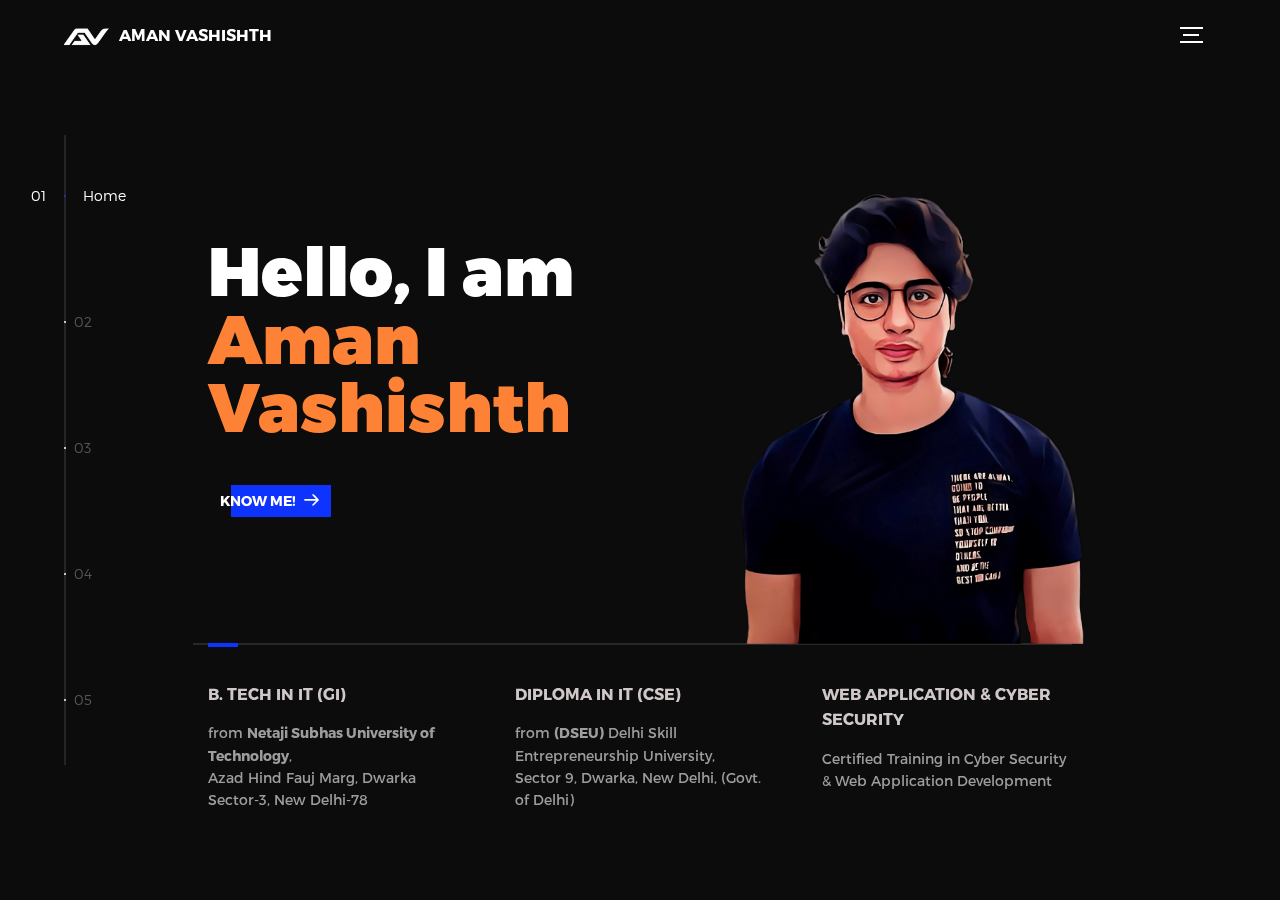
<file: index.html>
<!DOCTYPE html>
<html lang="en">
<head>
  <title>Aman</title>
  <meta charset="utf-8">
  <meta name="viewport" content="width=device-width, initial-scale=1">
  <meta http-equiv="X-UA-Compatible" content="IE=edge">
  <link rel="icon" type="image/x-icon" href="assets/img/logo.png">

  <meta name="description" content="HTML5 website template">
  <meta name="keywords" content="global, template, html, sass, jquery">
  <meta name="author" content="Bucky Maler">
  <link rel="stylesheet" href="assets/css/main.css">
</head>
<body>

<!-- notification for small viewports and landscape oriented smartphones -->
<div class="device-notification">
  <a class="device-notification--logo" href="#0">
    <img src="assets/img/logo.png" height="42" >
    <p>Aman Vashishth</p>
  </a>
  <p class="device-notification--message">Hello, This is Aman I request you orient your device to portrait or find a larger screen. </p>
</div>

<div class="perspective effect-rotate-left">
  <div class="container"><div class="outer-nav--return"></div>
    <div id="viewport" class="l-viewport">
      <div class="l-wrapper">
        <header class="header">
          <a class="header--logo" href="#0">
            <img src="assets/img/logo.png" height="45" >
            <p>Aman Vashishth</p>
          </a>
          <a href="https://www.linkedin.com/in/amanvas/"><button class="header--cta cta">Connect!</button></a>
          <div class="header--nav-toggle">
            <span></span>
          </div>
        </header>
        <nav class="l-side-nav">
          <ul class="side-nav">
            <li class="is-active"><span>Home</span></li>
            <li><span>Projects</span></li>
            <li><span>About</span></li>
            <li><span>Contact</span></li>
            <li><span>Know me!</span></li>
          </ul>
        </nav>
        <ul class="l-main-content main-content">
          <li class="l-section section section--is-active">
            <div class="intro">
              <div class="intro--banner">
                <h1>Hello, I am<br><span>Aman<br>Vashishth</span></h1>
                <a href="https://docs.google.com/document/d/1v3O69H1weNZujF8ObSb7UHBkFF1HPHoD/edit?usp=sharing&ouid=115145051957664523985&rtpof=true&sd=true"></a><button class="cta">Know me!
                  <svg version="1.1" id="Layer_1" xmlns="http://www.w3.org/2000/svg" xmlns:xlink="http://www.w3.org/1999/xlink" x="0px" y="0px" viewBox="0 0 150 118" style="enable-background:new 0 0 150 118;" xml:space="preserve">
                  <g transform="translate(0.000000,118.000000) scale(0.100000,-0.100000)">
                    <path d="M870,1167c-34-17-55-57-46-90c3-15,81-100,194-211l187-185l-565-1c-431,0-571-3-590-13c-55-28-64-94-18-137c21-20,33-20,597-20h575l-192-193C800,103,794,94,849,39c20-20,39-29,61-29c28,0,63,30,298,262c147,144,272,271,279,282c30,51,23,60-219,304C947,1180,926,1196,870,1167z"/>
                  </g>
                  </svg>
                  <span class="btn-background"></span>
                </button></a>
                <img src="assets/img/introduction-visual.png" height="450">
              </div>
              <div class="intro--options">
                <a href="#0">
                  <h3>B. Tech in IT (GI)</h3>
                  <!--- <p>in <b>Geo-Informatics (IT)</b><br> -->   
                  from <b>Netaji Subhas University of Technology</b>,<br>Azad Hind Fauj Marg, Dwarka Sector-3, New Delhi-78</p>
                </a>
                <a href="#0">
                  <h3>Diploma in <b>IT (CSE)</b> </h3>
                  <p>from <b>(DSEU)</b> Delhi Skill Entrepreneurship University,<br> Sector 9, Dwarka, New Delhi, (Govt. of Delhi)</p>
                </a>
                <a id="webd" href="#0">
                  <h3>Web Application & Cyber Security</h3>
                  <p>Certified Training in Cyber Security & Web Application Development</p>
                </a>
              </div>
            </div>
          </li>
          <li class="l-section section">
            <div class="work">
              <h2>My Projects</h2><center><sub>Click on Projects to explore!</sub></center>
              <div class="work--lockup">
                <ul class="slider">
                  <li class="slider--item slider--item-left">
                    <a href="https://avstex.netlify.app/">
                      <div class="slider--item-image">
                        <img src="assets/img/work-victory.jpg" >
                      </div>
                      <p class="slider--item-title">Text-Handwriting</p>
                      <p class="slider--item-description">converts digital text to a realistic handwritten format using OCR, adaptable to different handwriting styles.</p>
                    </a>
                  </li>
                  <li class="slider--item slider--item-center">
                    <a href="http://jobdoor.ct.ws">
                      <div class="slider--item-image">
                        <img src="assets/img/work-metiew-smith.jpg" >
                      </div>
                      <p class="slider--item-title">Job Door</p>
                      <p class="slider--item-description">Developed a database-focused job portal, connects candidates with job opportunities based on their qualifications.</p>
                    </a>
                  </li>
                  <li class="slider--item slider--item-right">
                    <a href="https://nfldrone.netlify.app/">
                      <div class="slider--item-image">
                        <img src="assets/img/nfl.png">
                      </div>
                      <p class="slider--item-title">Drone-Assisted App</p>
                      <p class="slider--item-description">For Namo-Drone-Didi (Govt. Scheme), Built a web app using JavaScript, PHP, GIS, GMapsAPI and Tableau for drone-assisted fertilization and data insights, empowering rural farmers, especially women.</p>
                    </a>
                  </li>
                  <li class="slider--item slider--item-gright">
                    <a href="https://avs.000.pe/focus.html">
                      <div class="slider--item-image">
                        <img src="assets/img/work-alex-nowak.jpg">
                      </div>
                      <p class="slider--item-title">Focus</p>
                      <p class="slider--item-description">a time management web app that involves Pomodoro Technique app, with task tracking, calendar, scheduling, and AI-powered task prioritization.</p>
                    </a>
                  </li>
                  <li class="slider--item slider--item-fright">
                    <a href="/ka.html">
                      <div class="slider--item-image">
                        <img src="assets/img/kat.jpg">
                      </div>
                      <p class="slider--item-title">Ka-8</p>
                      <p class="slider--item-description">Built Cyber Security Webapp contain all necessary tool for learning & practice.</p>
                    </a>
                  </li>
                </ul>
                <div class="slider--prev">
                  <svg version="1.1" id="Layer_1" xmlns="http://www.w3.org/2000/svg" xmlns:xlink="http://www.w3.org/1999/xlink" x="0px" y="0px"
                  viewBox="0 0 150 118" style="enable-background:new 0 0 150 118;" xml:space="preserve">
                  <g transform="translate(0.000000,118.000000) scale(0.100000,-0.100000)">
                    <path d="M561,1169C525,1155,10,640,3,612c-3-13,1-36,8-52c8-15,134-145,281-289C527,41,562,10,590,10c22,0,41,9,61,29
                    c55,55,49,64-163,278L296,510h575c564,0,576,0,597,20c46,43,37,109-18,137c-19,10-159,13-590,13l-565,1l182,180
                    c101,99,187,188,193,199c16,30,12,57-12,84C631,1174,595,1183,561,1169z"/>
                  </g>
                  </svg>
                </div>
                <div class="slider--next">
                  <svg version="1.1" id="Layer_1" xmlns="http://www.w3.org/2000/svg" xmlns:xlink="http://www.w3.org/1999/xlink" x="0px" y="0px" viewBox="0 0 150 118" style="enable-background:new 0 0 150 118;" xml:space="preserve">
                  <g transform="translate(0.000000,118.000000) scale(0.100000,-0.100000)">
                    <path d="M870,1167c-34-17-55-57-46-90c3-15,81-100,194-211l187-185l-565-1c-431,0-571-3-590-13c-55-28-64-94-18-137c21-20,33-20,597-20h575l-192-193C800,103,794,94,849,39c20-20,39-29,61-29c28,0,63,30,298,262c147,144,272,271,279,282c30,51,23,60-219,304C947,1180,926,1196,870,1167z"/>
                  </g>
                  </svg>
                </div>
              </div>
            </div>
          </li>
          <li class="l-section section">
            <div class="about">
              <div class="about--banner">
                <h2>Have<br> look<br>at my<br>Resume</h2>
                <a target="_blank" href="https://docs.google.com/document/d/1v3O69H1weNZujF8ObSb7UHBkFF1HPHoD/edit?usp=sharing&ouid=115145051957664523985&rtpof=true&sd=true">My Resume
                  <span>
                    <svg xmlns="http://www.w3.org/2000/svg" viewBox="0 0 512 512">

                      <path d="M320 0c-17.7 0-32 14.3-32 32s14.3 32 32 32l82.7 0L201.4 265.4c-12.5 12.5-12.5 32.8 0 45.3s32.8 12.5 45.3 0L448 109.3l0 82.7c0 17.7 14.3 32 32 32s32-14.3 32-32l0-160c0-17.7-14.3-32-32-32L320 0zM80 32C35.8 32 0 67.8 0 112L0 432c0 44.2 35.8 80 80 80l320 0c44.2 0 80-35.8 80-80l0-112c0-17.7-14.3-32-32-32s-32 14.3-32 32l0 112c0 8.8-7.2 16-16 16L80 448c-8.8 0-16-7.2-16-16l0-320c0-8.8 7.2-16 16-16l112 0c17.7 0 32-14.3 32-32s-14.3-32-32-32L80 32z"/></svg>
                  </span>
                  
                </a>
                <img src="assets/img/about-visual.png" height="580" >
              </div>
              <div class="about--options">
                <a href="https://www.linkedin.com/in/amanvas/">
                  <h3>ACHIEVEMENTS</h3>
                </a>
                <a href="https://www.linkedin.com/in/amanvas/">
                  <h3>SKILLS</h3>
                </a>
                <a href="https://www.linkedin.com/in/amanvas/">
                  <h3>WORK EXPERIENCE</h3>
                </a>
              </div>
            </div>
          </li>
          <li class="l-section section">
            <div class="contact">
              <div class="contact--lockup">
                <div class="modal">
                  <div class="modal--information"><p>Aman Vashishth</p>
                    <p>South West Delhi, New Delhi</p>
                    <a href="mailto:avs.vash@gmail.com">avs.vash@gmail.com</a>
                    <a href="mailto:aman.vashishth.ug24@nsut.ac.in">aman.vashishth.ug24@nsut.ac.in</a>

                    
                    <a href="tel:+919990220332">+91 9990220332</a>
                  </div>
                  <ul class="modal--options">
                    <li><a href="https://www.linkedin.com/in/amanvas/">Linkedin</a></li>
                    <li><a href="http://nsut.ac.in/en/home">NSUT</a></li>
                    <li><a href="mailto:avs.vash@gmail.com">Connect Here</a></li>
                  </ul>
                </div>
              </div>
            </div>
          </li>
          <li class="l-section section">
            <div class="hire">
              <h2>Skills I have worked on</h2>
              <form class="work-request">
                <div class="work-request--options">
                  <span class="options-a">
                    <input id="opt-1" type="checkbox" value="app design">
                    <label for="opt-1">
                     
                      App Development
                    </label>
                    <input id="opt-2" type="checkbox" value="graphic design">
                    <label for="opt-2">
                    
                      JavaScript
                    </label>
                    <input id="opt-3" type="checkbox" value="motion design">
                    <label for="opt-3">
                     
                      Web App 
                    </label>
                  </span>
                  <span class="options-b">
                    <input id="opt-4" type="checkbox" value="ux design">
                    <label for="opt-4">
                     
                      Cyber Security
                    </label>
                    <input id="opt-5" type="checkbox" value="webdesign">
                    <label for="opt-5">
                      
                      Python
                    </label>
                    <input id="opt-6" type="checkbox" value="marketing">
                    <label for="opt-6">
                      
                      GIS
                    </label>
                  </span>
                </div>
                <p>Connect Here!</p>
                <div class="work-request--information">
                  
                  <div class="information-name">
                    <input id="name" type="text" spellcheck="false">
                    <label for="name">Name</label>
                  </div>
                  <div class="information-email">
                    <input id="email" type="email" spellcheck="false">
                    <label for="email">Email</label>
                  </div>
                </div>
                <input type="submit" value="Send Message">
              </form>
            </div>
          </li>
        </ul>
      </div>
    </div>
  </div>
  <ul class="outer-nav">
    <li class="is-active">Home</li>
    <li>Projects</li>
    <li>About</li>
    <li>Contact</li>
    <li>Know me</li>
  </ul>
</div>

<script src="https://ajax.googleapis.com/ajax/libs/jquery/2.2.4/jquery.min.js"></script>
<script>window.jQuery || document.write('<script src="assets/js/vendor/jquery-2.2.4.min.js"><\/script>')</script>
<script src="assets/js/functions-min.js"></script>
</body>
</html>
</file>
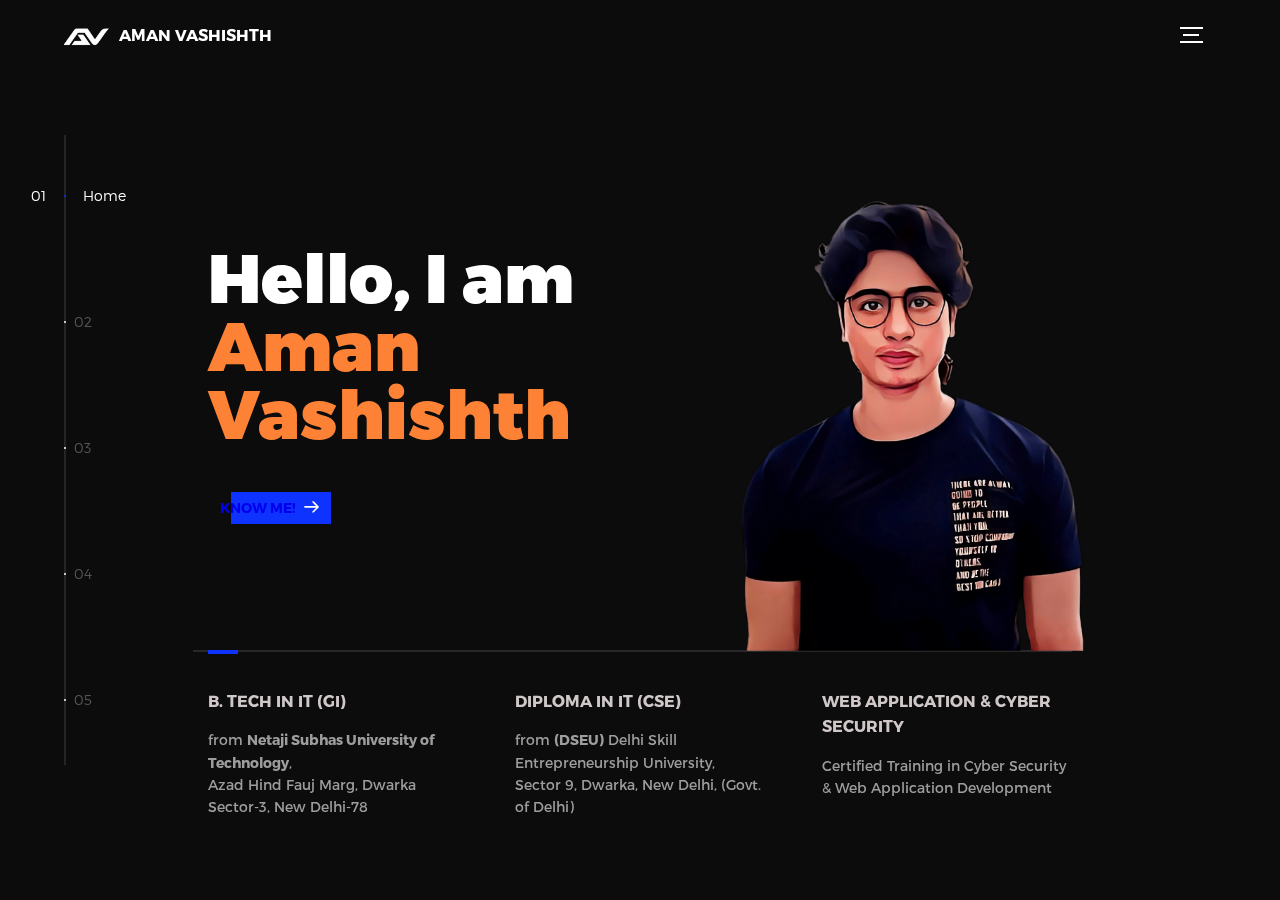
<file: ind.html>
<!DOCTYPE html>
<html lang="en">
<head>
  <meta charset="utf-8">
  <meta name="viewport" content="width=device-width, initial-scale=1">
  <meta http-equiv="X-UA-Compatible" content="IE=edge">
  
  <title>Aman Vashishth - Portfolio | Full Stack Developer</title>
  <meta name="description" content="Portfolio of Aman Vashishth - Full Stack Developer and IT professional from NSUT Delhi, showcasing web development projects and technical expertise.">
  <meta name="keywords" content="Aman Vashishth, Full Stack Developer, Portfolio, Web Developer, NSUT, Delhi, JavaScript, Python">
  <meta name="author" content="Aman Vashishth">
  <meta name="robots" content="index, follow">
  
  <!-- Canonical URL -->
  <link rel="canonical" href="https://amanv.me/ind.html">
  
  <!-- Favicon -->
  <link rel="icon" type="image/png" sizes="32x32" href="assets/img/logo.png">
  <link rel="icon" type="image/png" sizes="16x16" href="assets/img/logo.png">
  
  <link rel="stylesheet" href="assets/css/main.css">
</head>
<body>
<!-- notification for small viewports and landscape oriented smartphones -->
<div class="device-notification">
  <a class="device-notification--logo" href="#0">
    <img src="assets/img/logo.png" height="42" >
    <p>Aman Vashishth</p>
  </a>
  <p class="device-notification--message">Hello, This is Aman I request you orient your device to portrait or find a larger screen. </p>
</div>

<div class="perspective effect-rotate-left">
  <div class="container"><div class="outer-nav--return"></div>
    <div id="viewport" class="l-viewport">
      <div class="l-wrapper">
        <header class="header">
          <a class="header--logo" href="#0">
            <img src="assets/img/logo.png" height="45" >
            <p>Aman Vashishth</p>
          </a>
          <a href="https://www.linkedin.com/in/amanvas/"><button class="header--cta cta">Connect!</button></a>
          <div class="header--nav-toggle">
            <span></span>
          </div>
        </header>
        <nav class="l-side-nav">
          <ul class="side-nav">
            <li class="is-active"><span>Home</span></li>
            <li><span>Projects</span></li>
            <li><span>About</span></li>
            <li><span>Contact</span></li>
            <li><span>Know me!</span></li>
          </ul>
        </nav>
        <ul class="l-main-content main-content">
          <li class="l-section section section--is-active">
            <div class="intro">
              <div class="intro--banner">
                <h1>Hello, I am<br><span>Aman<br>Vashishth</span></h1>
                <a href="https://docs.google.com/document/d/1v3O69H1weNZujF8ObSb7UHBkFF1HPHoD/edit?usp=sharing&ouid=115145051957664523985&rtpof=true&sd=true">
                  <button class="cta">Know me!
                    <svg version="1.1" id="Layer_1" xmlns="http://www.w3.org/2000/svg" xmlns:xlink="http://www.w3.org/1999/xlink" x="0px" y="0px" viewBox="0 0 150 118" style="enable-background:new 0 0 150 118;" xml:space="preserve">
                      <g transform="translate(0.000000,118.000000) scale(0.100000,-0.100000)">
                        <path d="M870,1167c-34-17-55-57-46-90c3-15,81-100,194-211l187-185l-565-1c-431,0-571-3-590-13c-55-28-64-94-18-137c21-20,33-20,597-20h575l-192-193C800,103,794,94,849,39c20-20,39-29,61-29c28,0,63,30,298,262c147,144,272,271,279,282c30,51,23,60-219,304C947,1180,926,1196,870,1167z"/>
                      </g>
                    </svg>
                    <span class="btn-background"></span>
                  </button>
                </a>
                <img src="assets/img/introduction-visual.png" height="450">
              </div>
              <div class="intro--options">
                <a href="#0">
                  <h3>B. Tech in IT (GI)</h3>
                  <p>from <b>Netaji Subhas University of Technology</b>,<br>Azad Hind Fauj Marg, Dwarka Sector-3, New Delhi-78</p>
                </a>
                <a href="#0">
                  <h3>Diploma in <b>IT (CSE)</b> </h3>
                  <p>from <b>(DSEU)</b> Delhi Skill Entrepreneurship University,<br> Sector 9, Dwarka, New Delhi, (Govt. of Delhi)</p>
                </a>
                <a id="webd" href="#0">
                  <h3>Web Application & Cyber Security</h3>
                  <p>Certified Training in Cyber Security & Web Application Development</p>
                </a>
              </div>
            </div>
          </li>
          <li class="l-section section">
            <div class="work">
              <h2>My Projects</h2><center><sub>Click on Projects to explore!</sub></center>
              <div class="work--lockup">
                <ul class="slider">
                  <li class="slider--item">
                    <a href="https://avstex.netlify.app/">
                      <div class="slider--item-image">
                        <img src="assets/img/work-victory.jpg" >
                      </div>
                      <p class="slider--item-title">Text-Handwriting</p>
                      <p class="slider--item-description">converts digital text to a realistic handwritten format using OCR, adaptable to different handwriting styles.</p>
                    </a>
                  </li>
                  <li class="slider--item">
                    <a href="http://jobdoor.ct.ws">
                      <div class="slider--item-image">
                        <img src="assets/img/work-metiew-smith.jpg" >
                      </div>
                      <p class="slider--item-title">Job Door</p>
                      <p class="slider--item-description">Developed a database-focused job portal, connects candidates with job opportunities based on their qualifications.</p>
                    </a>
                  </li>
                  <li class="slider--item">
                    <a href="https://nfldrone.netlify.app/">
                      <div class="slider--item-image">
                        <img src="assets/img/nfl.png">
                      </div>
                      <p class="slider--item-title">Drone-Assisted App</p>
                      <p class="slider--item-description">For Namo-Drone-Didi (Govt. Scheme), Built a web app using JavaScript, PHP, GIS, GMapsAPI and Tableau for drone-assisted fertilization and data insights, empowering rural farmers, especially women.</p>
                    </a>
                  </li>
                  <li class="slider--item">
                    <a href="https://avs.000.pe/focus.html">
                      <div class="slider--item-image">
                        <img src="assets/img/work-alex-nowak.jpg">
                      </div>
                      <p class="slider--item-title">Focus</p>
                      <p class="slider--item-description">a time management web app that involves Pomodoro Technique app, with task tracking, calendar, scheduling, and AI-powered task prioritization.</p>
                    </a>
                  </li>
                  <li class="slider--item">
                    <a href="/ka.html">
                      <div class="slider--item-image">
                        <img src="assets/img/kat.jpg">
                      </div>
                      <p class="slider--item-title">Ka-8</p>
                      <p class="slider--item-description">Built Cyber Security Webapp contain all necessary tool for learning & practice.</p>
                    </a>
                  </li>
                </ul>
                <div class="slider--prev">
                  <svg version="1.1" id="Layer_1" xmlns="http://www.w3.org/2000/svg" xmlns:xlink="http://www.w3.org/1999/xlink" x="0px" y="0px"
                  viewBox="0 0 150 118" style="enable-background:new 0 0 150 118;" xml:space="preserve">
                    <g transform="translate(0.000000,118.000000) scale(0.100000,-0.100000)">
                      <path d="M561,1169C525,1155,10,640,3,612c-3-13,1-36,8-52c8-15,134-145,281-289C527,41,562,10,590,10c22,0,41,9,61,29
                      c55,55,49,64-163,278L296,510h575c564,0,576,0,597,20c46,43,37,109-18,137c-19,10-159,13-590,13l-565,1l182,180
                      c101,99,187,188,193,199c16,30,12,57-12,84C631,1174,595,1183,561,1169z"/>
                    </g>
                  </svg>
                </div>
                <div class="slider--next">
                  <svg version="1.1" id="Layer_1" xmlns="http://www.w3.org/2000/svg" xmlns:xlink="http://www.w3.org/1999/xlink" x="0px" y="0px" viewBox="0 0 150 118" style="enable-background:new 0 0 150 118;" xml:space="preserve">
                    <g transform="translate(0.000000,118.000000) scale(0.100000,-0.100000)">
                      <path d="M870,1167c-34-17-55-57-46-90c3-15,81-100,194-211l187-185l-565-1c-431,0-571-3-590-13c-55-28-64-94-18-137c21-20,33-20,597-20h575l-192-193C800,103,794,94,849,39c20-20,39-29,61-29c28,0,63,30,298,262c147,144,272,271,279,282c30,51,23,60-219,304C947,1180,926,1196,870,1167z"/>
                    </g>
                  </svg>
                </div>
              </div>
            </div>
          </li>
          <li class="l-section section">
            <div class="about">
              <div class="about--banner">
                <h2>Have<br> look<br>at my<br>Resume</h2>
                <a target="_blank" href="https://docs.google.com/document/d/1v3O69H1weNZujF8ObSb7UHBkFF1HPHoD/edit?usp=sharing&ouid=115145051957664523985&rtpof=true&sd=true">My Resume
                  <span>
                    <svg xmlns="http://www.w3.org/2000/svg" viewBox="0 0 512 512">
                      <path d="M320 0c-17.7 0-32 14.3-32 32s14.3 32 32 32l82.7 0L201.4 265.4c-12.5 12.5-12.5 32.8 0 45.3s32.8 12.5 45.3 0L448 109.3l0 82.7c0 17.7 14.3 32 32 32s32-14.3 32-32l0-160c0-17.7-14.3-32-32-32L320 0zM80 32C35.8 32 0 67.8 0 112L0 432c0 44.2 35.8 80 80 80l320 0c44.2 0 80-35.8 80-80l0-112c0-17.7-14.3-32-32-32s-32 14.3-32 32l0 112c0 8.8-7.2 16-16 16L80 448c-8.8 0-16-7.2-16-16l0-320c0-8.8 7.2-16 16-16l112 0c17.7 0 32-14.3 32-32s-14.3-32-32-32L80 32z"/>
                    </svg>
                  </span>
                </a>
                <img src="assets/img/about-visual.png" height="580" >
              </div>
              <div class="about--options">
                <a href="https://www.linkedin.com/in/amanvas/">
                  <h3>ACHIEVEMENTS</h3>
                </a>
                <a href="https://www.linkedin.com/in/amanvas/">
                  <h3>SKILLS</h3>
                </a>
                <a href="https://www.linkedin.com/in/amanvas/">
                  <h3>WORK EXPERIENCE</h3>
                </a>
              </div>
            </div>
          </li>
          <li class="l-section section">
            <div class="contact">
              <div class="contact--lockup">
                <div class="modal">
                  <div class="modal--information"><p>Aman Vashishth</p>
                    <p>South West Delhi, New Delhi</p>
                    <a href="mailto:avs.vash@gmail.com">avs.vash@gmail.com</a>
                    <a href="mailto:aman.vashishth.ug24@nsut.ac.in">aman.vashishth.ug24@nsut.ac.in</a>
                    <a href="tel:+919990220332">+91 9990220332</a>
                  </div>
                  <ul class="modal--options">
                    <li><a href="https://www.linkedin.com/in/amanvas/">Linkedin</a></li>
                    <li><a href="http://nsut.ac.in/en/home">NSUT</a></li>
                    <li><a href="mailto:avs.vash@gmail.com">Connect Here</a></li>
                  </ul>
                </div>
              </div>
            </div>
          </li>
          <li class="l-section section">
            <div class="hire">
              <h2>Skills I have worked on</h2>
              <form class="work-request">
                <div class="work-request--options">
                  <span class="options-a">
                    <input id="opt-1" type="checkbox" value="app design">
                    <label for="opt-1">App Development</label>
                    <input id="opt-2" type="checkbox" value="graphic design">
                    <label for="opt-2">JavaScript</label>
                    <input id="opt-3" type="checkbox" value="motion design">
                    <label for="opt-3">Web App</label>
                  </span>
                  <span class="options-b">
                    <input id="opt-4" type="checkbox" value="ux design">
                    <label for="opt-4">Cyber Security</label>
                    <input id="opt-5" type="checkbox" value="webdesign">
                    <label for="opt-5">Python</label>
                    <input id="opt-6" type="checkbox" value="marketing">
                    <label for="opt-6">GIS</label>
                  </span>
                </div>
                <p>Connect Here!</p>
                <div class="work-request--information">
                  <div class="information-name">
                    <input id="name" type="text" spellcheck="false">
                    <label for="name">Name</label>
                  </div>
                  <div class="information-email">
                    <input id="email" type="email" spellcheck="false">
                    <label for="email">Email</label>
                  </div>
                </div>
                <input type="submit" value="Send Message">
              </form>
            </div>
          </li>
        </ul>
      </div>
    </div>
  </div>
  <ul class="outer-nav">
    <li class="is-active">Home</li>
    <li>Projects</li>
    <li>About</li>
    <li>Contact</li>
    <li>Know me</li>
  </ul>
</div>

<script src="https://ajax.googleapis.com/ajax/libs/jquery/2.2.4/jquery.min.js"></script>
<script>window.jQuery || document.write('<script src="assets/js/vendor/jquery-2.2.4.min.js"><\/script>')</script>
<script src="assets/js/functions-min.js"></script>
</body>
</html>
</file>
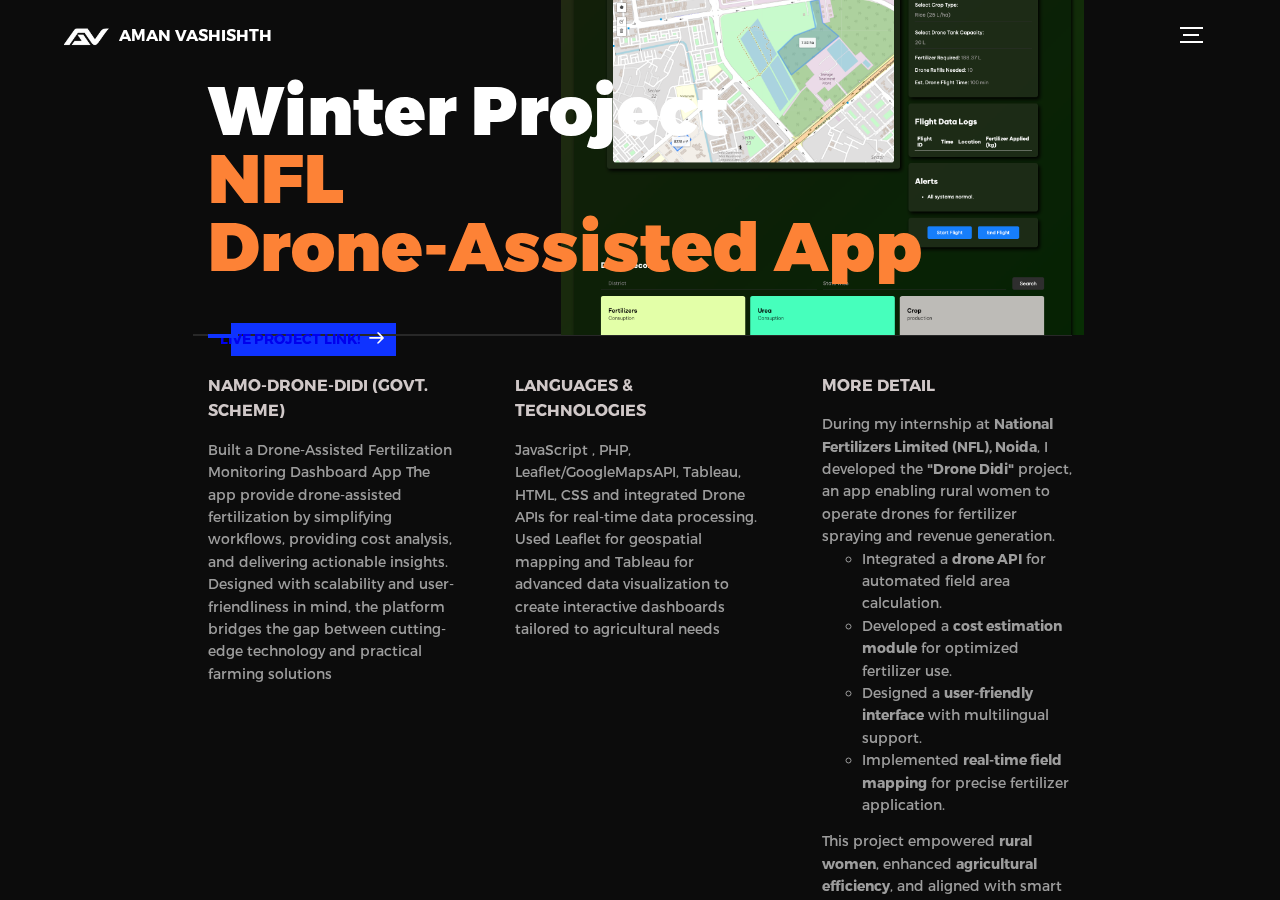
<file: p1nfl.html>
<!DOCTYPE html>
<html lang="en">
<head>
  <title>Aman</title>
  <meta charset="utf-8">
  <meta name="viewport" content="width=device-width, initial-scale=1">
  <meta http-equiv="X-UA-Compatible" content="IE=edge">
  <link rel="icon" type="image/x-icon" href="assets/img/logo.png">

  <meta name="description" content="HTML5 website template">
  <meta name="keywords" content="global, template, html, sass, jquery">
  <meta name="author" content="Bucky Maler">
  <link rel="stylesheet" href="assets/css/main.css">
</head>
<body>

<!-- notification for small viewports and landscape oriented smartphones -->
<div class="device-notification">
  <a class="device-notification--logo" href="#0">
    <img src="assets/img/logo.png" height="42" >
    <p>Aman Vashishth</p>
  </a>
  <p class="device-notification--message">Hello, This is Aman I request you orient your device to portrait or find a larger screen. </p>
</div>

<div class="perspective effect-rotate-left">
  <div class="container"><div class="outer-nav--return"></div>
    <div id="viewport" class="l-viewport">
      <div class="l-wrapper">
        <header class="header">
          <a class="header--logo" href="#0">
            <img src="assets/img/logo.png" height="45" >
            <p>Aman Vashishth</p>
          </a>
          <a href="https://www.linkedin.com/in/amanvas/"><button class="header--cta cta">Connect!</button></a>
          <div class="header--nav-toggle">
            <span></span>
          </div>
        </header>
    
        <ul class="l-main-content main-content">
          <li class="l-section section section--is-active">
            <div class="intro">
              <div class="intro--banner">
                <h1>Winter Project<br><span>NFL<br>Drone-Assisted App</span></h1>
                <a href="https://nfldrone.netlify.app/"><button class="cta">Live Project Link!
                  <svg version="1.1" id="Layer_1" xmlns="http://www.w3.org/2000/svg" xmlns:xlink="http://www.w3.org/1999/xlink" x="0px" y="0px" viewBox="0 0 150 118" style="enable-background:new 0 0 150 118;" xml:space="preserve">
                  <g transform="translate(0.000000,118.000000) scale(0.100000,-0.100000)">
                    <path d="M870,1167c-34-17-55-57-46-90c3-15,81-100,194-211l187-185l-565-1c-431,0-571-3-590-13c-55-28-64-94-18-137c21-20,33-20,597-20h575l-192-193C800,103,794,94,849,39c20-20,39-29,61-29c28,0,63,30,298,262c147,144,272,271,279,282c30,51,23,60-219,304C947,1180,926,1196,870,1167z"/>
                  </g>
                  </svg>
                  <span class="btn-background"></span>
                </button></a>
                <img src="assets/img/nfl.png" height="450">
              </div>
              <div class="intro--options">
                <a href="#0">
                    <h3>Namo-Drone-Didi (Govt. Scheme) </h3>
                  <!--- <p>in <b>Geo-Informatics (IT)</b><br> -->   
                  <p>  Built a Drone-Assisted Fertilization Monitoring Dashboard App The app provide drone-assisted fertilization by simplifying workflows, providing cost analysis, and delivering actionable insights. Designed with scalability and user-friendliness in mind, the platform bridges the gap between cutting-edge technology and practical farming solutions</p>
                </a>
                <a href="#0">
                  <h3>Languages <b>& Technologies</b> </h3>
                  <p>JavaScript , PHP, Leaflet/GoogleMapsAPI, Tableau, HTML, CSS and integrated Drone APIs for real-time data processing. Used Leaflet for geospatial mapping and Tableau for advanced data visualization to create interactive dashboards tailored to agricultural needs</p>
                </a>
                <a id="webd" href="#0">
                  <h3>More Detail</h3>
                  <p>
                    During my internship at <strong>National Fertilizers Limited (NFL), Noida</strong>, I developed the <strong>"Drone Didi"</strong> project, an app enabling rural women to operate drones for fertilizer spraying and revenue generation.
                </p>
                <ul>
                    <li>Integrated a <strong>drone API</strong> for automated field area calculation.</li>
                    <li>Developed a <strong>cost estimation module</strong> for optimized fertilizer use.</li>
                    <li>Designed a <strong>user-friendly interface</strong> with multilingual support.</li>
                    <li>Implemented <strong>real-time field mapping</strong> for precise fertilizer application.</li>
                </ul>
                <p>
                    This project empowered <strong>rural women</strong>, enhanced <strong>agricultural efficiency</strong>, and aligned with smart farming initiatives. It combined my expertise in <strong>Geoinformatics</strong> and <strong>full-stack development</strong> for sustainable solutions.
                </p>
                </a>
              </div> 
            </div>
          </li>
          <li class="l-section section">
           <ul class="outer-nav">
    <li class="is-active">Home</li>
    <li>Projects</li>
    <li>About</li>
    <li>Contact</li>
    <li>Know me</li>
  </ul>
</div>

<script src="https://ajax.googleapis.com/ajax/libs/jquery/2.2.4/jquery.min.js"></script>
<script>window.jQuery || document.write('<script src="assets/js/vendor/jquery-2.2.4.min.js"><\/script>')</script>
<script src="assets/js/functions-min.js"></script>
</body>
</html>
</file>
<file: assets/css/main.css>
@font-face {
    font-family: "Montserrat";
    src: url("fonts/Montserrat-Black.eot");
    src: local("☺"), url("fonts/Montserrat-Black.woff") format("woff"),
      url("fonts/Montserrat-Black.ttf") format("truetype"),
      url("fonts/Montserrat-Black.svg") format("svg");
    font-weight: 900;
    font-style: normal;
  }
  @font-face {
    font-family: "Montserrat";
    src: url("fonts/Montserrat-Bold.eot");
    src: local("☺"), url("fonts/Montserrat-Bold.woff") format("woff"),
      url("fonts/Montserrat-Bold.ttf") format("truetype"),
      url("fonts/Montserrat-Bold.svg") format("svg");
    font-weight: 700;
    font-style: normal;
  }
  @font-face {
    font-family: "Montserrat";
    src: url("fonts/Montserrat-Regular.eot");
    src: local("☺"), url("fonts/Montserrat-Regular.woff") format("woff"),
      url("fonts/Montserrat-Regular.ttf") format("truetype"),
      url("fonts/Montserrat-Regular.svg") format("svg");
    font-weight: 400;
    font-style: normal;
  }
  @font-face {
    font-family: "Montserrat";
    src: url("fonts/Montserrat-Light.eot");
    src: local("☺"), url("fonts/Montserrat-Light.woff") format("woff"),
      url("fonts/Montserrat-Light.ttf") format("truetype"),
      url("fonts/Montserrat-Light.svg") format("svg");
    font-weight: 300;
    font-style: normal;
  } /*! normalize.css v3.0.2 | MIT License | git.io/normalize */
  html {
    font-family: sans-serif;
    -ms-text-size-adjust: 100%;
    -webkit-text-size-adjust: 100%;
  }
  body {
    margin: 0;
  }
  article,
  aside,
  details,
  figcaption,
  figure,
  footer,
  header,
  hgroup,
  main,
  menu,
  nav,
  section,
  summary {
    display: block;
  }
  audio,
  canvas,
  progress,
  video {
    display: inline-block;
    vertical-align: baseline;
  }
  audio:not([controls]) {
    display: none;
    height: 0;
  }
  [hidden],
  template {
    display: none;
  }
  a {
    background-color: transparent;
  }
  a:active,
  a:hover {
    outline: 0;
  }
  abbr[title] {
    border-bottom: 1px dotted;
  }
  b,
  strong {
    font-weight: bold;
  }
  dfn {
    font-style: italic;
  }
  h1 {
    font-size: 2em;
    margin: 0.67em 0;
  }
  mark {
    background: #ff0;
    color: #000;
  }
  small {
    font-size: 80%;
  }
  sub,
  sup {
    font-size: 75%;
    line-height: 0;
    position: relative;
    vertical-align: baseline;
  }
  sup {
    top: -0.5em;
  }
  sub {
    bottom: -0.25em;
  }
  img {
    border: 0;
  }
  svg:not(:root) {
    overflow: hidden;
  }
  figure {
    margin: 1em 40px;
  }
  hr {
    box-sizing: content-box;
    height: 0;
  }
  pre {
    overflow: auto;
  }
  code,
  kbd,
  pre,
  samp {
    font-family: monospace, monospace;
    font-size: 1em;
  }
  button,
  input,
  optgroup,
  select,
  textarea {
    color: inherit;
    font: inherit;
    margin: 0;
  }
  button {
    overflow: visible;
  }
  button,
  select {
    text-transform: none;
  }
  button,
  html input[type="button"],
  input[type="reset"],
  input[type="submit"] {
    -webkit-appearance: button;
    cursor: pointer;
  }
  button[disabled],
  html input[disabled] {
    cursor: default;
  }
  button::-moz-focus-inner,
  input::-moz-focus-inner {
    border: 0;
    padding: 0;
  }
  input {
    line-height: normal;
  }
  input[type="checkbox"],
  input[type="radio"] {
    box-sizing: border-box;
    padding: 0;
  }
  input[type="number"]::-webkit-inner-spin-button,
  input[type="number"]::-webkit-outer-spin-button {
    height: auto;
  }
  input[type="search"] {
    -webkit-appearance: textfield;
    box-sizing: content-box;
  }
  input[type="search"]::-webkit-search-cancel-button,
  input[type="search"]::-webkit-search-decoration {
    -webkit-appearance: none;
  }
  fieldset {
    border: 1px solid #c0c0c0;
    margin: 0 2px;
    padding: 0.35em 0.625em 0.75em;
  }
  legend {
    border: 0;
    padding: 0;
  }
  textarea {
    overflow: auto;
  }
  optgroup {
    font-weight: bold;
  }
  table {
    border-collapse: collapse;
    border-spacing: 0;
  }
  td,
  th {
    padding: 0;
  }
  ::-moz-selection {
    background: #fff498;
  }
  ::selection {
    background: #fff498;
  }
  ::-moz-selection {
    background: #fff498;
  }
  img::-moz-selection {
    background: transparent;
  }
  img::selection {
    background: transparent;
  }
  img::-moz-selection {
    background: transparent;
  }
  body {
    -webkit-tap-highlight-color: #fff498;
  }
  body {
    background-color: #0c0c0c;
    font-size: 14px;
    line-height: 1.6;
    font-family: "Montserrat", sans-serif;
    color: #fff;
    -webkit-font-smoothing: antialiased;
    -webkit-text-size-adjust: 100%;
  }
  .l-viewport {
    position: relative;
    width: 100%;
    height: 100vh;
    box-shadow: 0 0 45px 5px rgba(0, 0, 0, 0.85);
    overflow: hidden;
  }
  .l-wrapper {
    position: relative;
    width: 1440px;
    max-width: 90%;
    height: 100%;
    margin: 0 auto;
  }
  .l-side-nav {
    position: absolute;
    left: 0;
    display: -webkit-box;
    display: -webkit-flex;
    display: -ms-flexbox;
    display: flex;
    height: 100%;
    -webkit-box-align: center;
    -webkit-align-items: center;
    -ms-flex-align: center;
    align-items: center;
  }
  .l-side-nav::before {
    content: "";
    position: absolute;
    top: 50%;
    left: 0;
    -webkit-transform: translateY(-50%);
    transform: translateY(-50%);
    width: 2px;
    height: 70%;
    max-height: 750px;
    background-color: #555;
    opacity: 0.35;
    z-index: 10;
  }
  @media (max-width: 1180px) {
    .l-side-nav {
      display: none;
    }
  }
  .l-main-content {
    position: relative;
    width: 100%;
    height: 100%;
    margin: 0;
    padding: 0;
    list-style: none;
  }
  .l-section {
    position: absolute;
    width: 100%;
    height: 100%;
  }
  .device-notification {
    display: none;
    position: fixed;
    top: 0;
    left: 0;
    width: 100%;
    height: 100%;
    -webkit-box-orient: vertical;
    -webkit-box-direction: normal;
    -webkit-flex-direction: column;
    -ms-flex-direction: column;
    flex-direction: column;
    -webkit-box-align: center;
    -webkit-align-items: center;
    -ms-flex-align: center;
    -ms-grid-row-align: center;
    align-items: center;
    -webkit-box-pack: center;
    -webkit-justify-content: center;
    -ms-flex-pack: center;
    justify-content: center;
    background-color: #0c0c0c;
    z-index: 12;
  }
  .device-notification--logo {
    display: -webkit-box;
    display: -webkit-flex;
    display: -ms-flexbox;
    display: flex;
    -webkit-box-align: center;
    -webkit-align-items: center;
    -ms-flex-align: center;
    align-items: center;
    text-decoration: none;
    color: #fff;
  }
  .device-notification--logo p {
    margin: 0 0 0 10px;
    font-size: 16px;
    font-weight: 700;
    text-transform: uppercase;
  }
  .device-notification--message {
    width: 70%;
    margin: 30px 0 0 0;
    font-weight: 700;
    text-align: center;
  }
  @media (max-width: 767px) and (min-width: 601px) and (max-height: 680px) {
    .device-notification {
      display: -webkit-box;
      display: -webkit-flex;
      display: -ms-flexbox;
      display: flex;
    }
  }
  @media (max-width: 600px) and (min-width: 480px) and (max-height: 580px) {
    .device-notification {
      display: -webkit-box;
      display: -webkit-flex;
      display: -ms-flexbox;
      display: flex;
    }
  }
  @media (max-width: 736px) and (min-width: 360px) and (orientation: landscape) {
    .device-notification {
      display: -webkit-box;
      display: -webkit-flex;
      display: -ms-flexbox;
      display: flex;
    }
  }
  @media (max-width: 359px) {
    .device-notification {
      display: -webkit-box;
      display: -webkit-flex;
      display: -ms-flexbox;
      display: flex;
    }
  }
  .section {
    opacity: 0;
    visibility: hidden;
    -webkit-transition: opacity 0.4s ease-in-out, visibility 0s 0.4s;
    transition: opacity 0.4s ease-in-out, visibility 0s 0.4s;
  }
  .section--is-active {
    opacity: 1;
    visibility: visible;
    z-index: 1;
    -webkit-transition: opacity 0.4s ease-in-out 0.4s;
    transition: opacity 0.4s ease-in-out 0.4s;
  }
  .section--next {
    -webkit-transform: translateY(-45px);
    transform: translateY(-45px);
    -webkit-transition: -webkit-transform 0.4s ease-in-out;
    transition: -webkit-transform 0.4s ease-in-out;
    transition: transform 0.4s ease-in-out;
    transition: transform 0.4s ease-in-out, -webkit-transform 0.4s ease-in-out;
  }
  .section--prev {
    -webkit-transform: translateY(45px);
    transform: translateY(45px);
    -webkit-transition: -webkit-transform 0.4s ease-in-out;
    transition: -webkit-transform 0.4s ease-in-out;
    transition: transform 0.4s ease-in-out;
    transition: transform 0.4s ease-in-out, -webkit-transform 0.4s ease-in-out;
  }
  .header {
    position: absolute;
    top: 0;
    left: 0;
    display: -webkit-box;
    display: -webkit-flex;
    display: -ms-flexbox;
    display: flex;
    width: 100%;
    height: 70px;
    -webkit-box-align: center;
    -webkit-align-items: center;
    -ms-flex-align: center;
    align-items: center;
    -webkit-box-pack: justify;
    -webkit-justify-content: space-between;
    -ms-flex-pack: justify;
    justify-content: space-between;
    z-index: 10;
  }
  .header--logo {
    display: -webkit-box;
    display: -webkit-flex;
    display: -ms-flexbox;
    display: flex;
    -webkit-box-align: center;
    -webkit-align-items: center;
    -ms-flex-align: center;
    align-items: center;
    text-decoration: none;
    color: #fff;
  }
  .header--logo p {
    margin: 0 0 0 10px;
    font-size: 16px;
    font-weight: 700;
    text-transform: uppercase;
  }
  .header--nav-toggle {
    display: -webkit-box;
    display: -webkit-flex;
    display: -ms-flexbox;
    display: flex;
    width: 50px;
    height: 50px;
    -webkit-box-orient: vertical;
    -webkit-box-direction: normal;
    -webkit-flex-direction: column;
    -ms-flex-direction: column;
    flex-direction: column;
    -webkit-box-align: center;
    -webkit-align-items: center;
    -ms-flex-align: center;
    align-items: center;
    -webkit-box-pack: center;
    -webkit-justify-content: center;
    -ms-flex-pack: center;
    justify-content: center;
    cursor: pointer;
  }
  .header--nav-toggle span,
  .header--nav-toggle::before,
  .header--nav-toggle::after {
    content: "";
    position: relative;
    width: 16px;
    height: 2px;
    background-color: #fff;
  }
  .header--nav-toggle::before {
    bottom: 5px;
    width: 23px;
  }
  .header--nav-toggle::after {
    top: 5px;
    width: 23px;
  }
  .header--cta {
    position: absolute;
    top: 50%;
    left: 50%;
    -webkit-transform: translate(-50%, -50%);
    transform: translate(-50%, -50%);
    padding: 0 20px;
    line-height: 30px;
    text-decoration: none;
    color: #fff;
    font-weight: 700;
    text-transform: uppercase;
    background-color: #0f33ff;
    border: none;
    opacity: 0;
    visibility: hidden;
    -webkit-transition: opacity 0.4s ease-in-out, visibility 0s 0.4s;
    transition: opacity 0.4s ease-in-out, visibility 0s 0.4s;
  }
  .header--cta:focus {
    outline: none;
  }
  .header--cta.is-active {
    opacity: 1;
    visibility: visible;
    -webkit-transition: opacity 0.4s ease-in-out 0.4s;
    transition: opacity 0.4s ease-in-out 0.4s;
  }
  @media (max-width: 767px) {
    .header--cta {
      display: none;
    }
  }
  .side-nav {
    position: relative;
    display: -webkit-box;
    display: -webkit-flex;
    display: -ms-flexbox;
    display: flex;
    width: 100px;
    height: 70%;
    max-height: 750px;
    -webkit-box-orient: vertical;
    -webkit-box-direction: normal;
    -webkit-flex-direction: column;
    -ms-flex-direction: column;
    flex-direction: column;
    -webkit-justify-content: space-around;
    -ms-flex-pack: distribute;
    justify-content: space-around;
    margin: 0;
    padding: 0;
    list-style-position: inside;
    z-index: 10;
  }
  .side-nav > li {
    position: relative;
    top: -5px;
    color: #fff;
    font-size: 6px;
    cursor: pointer;
  }
  .side-nav > li span {
    position: relative;
    top: 3px;
    left: 10px;
    color: #fff;
    font-size: 14px;
    font-weight: 300;
    opacity: 0;
    visibility: hidden;
  }
  .side-nav > li::before {
    position: absolute;
    top: 3px;
    left: 10px;
    color: #555;
    font-size: 14px;
    font-weight: 300;
  }
  .side-nav li:nth-child(1)::before {
    content: "01";
  }
  .side-nav li:nth-child(2)::before {
    content: "02";
  }
  .side-nav li:nth-child(3)::before {
    content: "03";
  }
  .side-nav li:nth-child(4)::before {
    content: "04";
  }
  .side-nav li:nth-child(5)::before {
    content: "05";
  }
  .side-nav li.is-active {
    color: #0f33ff;
    -webkit-transition: color 0.4s ease-in-out;
    transition: color 0.4s ease-in-out;
  }
  .side-nav li.is-active span {
    opacity: 1;
    visibility: visible;
    -webkit-transition: opacity 0.4s ease-in-out;
    transition: opacity 0.4s ease-in-out;
  }
  .side-nav li.is-active::before {
    left: -33px;
    color: #fff;
  }
  .intro {
    position: relative;
    display: -webkit-box;
    display: -webkit-flex;
    display: -ms-flexbox;
    display: flex;
    width: 900px;
    max-width: 75%;
    height: 100%;
    -webkit-box-orient: vertical;
    -webkit-box-direction: normal;
    -webkit-flex-direction: column;
    -ms-flex-direction: column;
    flex-direction: column;
    -webkit-box-pack: center;
    -webkit-justify-content: center;
    -ms-flex-pack: center;
    justify-content: center;
    margin: 0 auto;
    padding-top: 5%;
  }
  @media (max-width: 1180px) {
    .intro {
      max-width: 100%;
    }
  }
  .intro--banner {
    position: relative;
    height: 475px;
  }
  .intro--banner::before {
    content: "";
    position: absolute;
    bottom: 20px;
    left: -15px;
    right: 0;
    height: 2px;
    background-color: #282828;
  }
  .intro--banner span{
  color:#fd8236;
  transition: 0.3s;
}

.intro--banner h1:hover span{
  color:#e75800;
}

  .intro--banner::after {
    content: "";
    position: absolute;
    bottom: 18px;
    left: 0;
    width: 30px;
    height: 4px;
    background-color: #0f33ff;
  }
  .intro--banner h1 {
    position: relative;
    font-size: 68px;
    font-weight: 900;
    line-height: 1;
    z-index: 1;
  }
  .intro--banner button {
    position: relative;
    padding: 5px 17px 5px 12px;
    font-weight: 700;
    text-transform: uppercase;
    background-color: transparent;
    border: none;
  }
  .intro--banner button .btn-background {
    position: absolute;
    top: 0;
    left: 23px;
    right: 0;
    height: 100%;
    background-color: #0f33ff;
    z-index: -1;
    -webkit-transition: left 0.2s ease-in-out;
    transition: left 0.2s ease-in-out;
  }
  .intro--banner button:hover .btn-background {
    left: 0;
  }
  .intro--banner button:focus {
    outline: none;
  }
  .intro--banner button svg {
    position: relative;
    left: 5px;
    width: 15px;
    fill: #fff;
  }

  .intro--banner img {
    position: absolute;
    bottom: 21px;
    right: -12px;
  }
  .intro--options {
    display: -webkit-box;
    display: -webkit-flex;
    display: -ms-flexbox;
    display: flex;
    -webkit-box-pack: justify;
    -webkit-justify-content: space-between;
    -ms-flex-pack: justify;
    justify-content: space-between;
    margin: 0;
    padding: 0;
    list-style: none;
  }
  .intro--options > a {
    max-width: 250px;
    text-decoration: none;
    color: #9d9d9d;
    -webkit-transition: color 0.2s ease-in-out;
    transition: color 0.2s ease-in-out;
  }
  .intro--options > a:hover {
    color: #fff;
  }
  .intro--options h3 {
    font-size: 16px;
    text-transform: uppercase;
    color: #d0c8c8;

  }
  .intro--options p {
    margin-bottom: 0;
  }
  @media (max-width: 900px) {
    .intro--banner {
      height: 380px;
    }
    .intro--banner h1 {
      font-size: 55px;
    }
    .intro--banner img {
      width: 340px;
    }
    .intro--options > a {
      margin-right: 30px;
    }
    .intro--options > a:last-child {
      margin-right: 0;
    }
  }
  @media (max-width: 767px) {
    .intro--banner {
      height: 305px;
    }
    .intro--banner h1 {
      font-size: 44px;
    }
    .intro--banner img {
      width: 330px;
    }
    .intro--options {
      display: block;
    }
    .intro--options > a {
      display: block;
      max-width: 100%;
      margin: 0 0 30px 0;
    }
    .intro--options > a:last-child {
      margin-bottom: 0;
    }
  }
  @media (max-width: 600px) {
    .intro--banner {
      height: 360px;
    }
    .intro--banner h1 {
      font-size: 55px;
    }
    .intro--banner img {
      margin-bottom: -40%;
      height: 70%;
      width: 60%;
      border-radius: 50%;
      object-fit: cover;
      object-position: top center;
      display: block;
      opacity: 0.5;
      box-shadow: 0 0 5px 10px #0f33ff38;
      z-index: 200;
      filter: grayscale(80%);
    }

    .intro--banner img :hover {
      filter: grayscale(0%);

    }
  }
  @media (max-width: 600px) and (max-height: 750px) {
    .intro--banner {
      height: auto;
      margin-bottom: 10%;

    }
    .intro--banner::before,
    .intro--banner::after {
      display: none;
    }
    .intro--banner h1 {
      margin-top: 15;
    }
    .intro--options {
      display: block;
      font-size: 10px;
    }
    #webd{display: none;}
  }
  .work {
    position: relative;
    display: -webkit-box;
    display: -webkit-flex;
    display: -ms-flexbox;
    display: flex;
    width: 960px;
    max-width: 80%;
    height: 100%;
    -webkit-box-orient: vertical;
    -webkit-box-direction: normal;
    -webkit-flex-direction: column;
    -ms-flex-direction: column;
    flex-direction: column;
    -webkit-box-pack: center;
    -webkit-justify-content: center;
    -ms-flex-pack: center;
    justify-content: center;
    margin: 0 auto;
  }
  @media (max-width: 1180px) {
    .work {
      max-width: 100%;
    }
  }
  .work h2 {
    margin: 0 0 20px 0;
    font-size: 30px;
    text-align: center;
  }
  .work--lockup {
    position: relative;
  }
  .work--lockup .slider {
    position: relative;
    display: -webkit-box;
    display: -webkit-flex;
    display: -ms-flexbox;
    display: flex;
    width: 80%;
    margin: 0 auto;
    padding: 0;
    list-style: none;

  }
  .work--lockup .slider--item {
    position: absolute;
    display: none;
    text-align: center;
  }
  .work--lockup .slider--item a {
    text-decoration: none;
    color: #858585;
  }
  .work--lockup .slider--item-title {
    margin-top: 10px;
    font-size: 12px;
    font-weight: 700;
    text-transform: uppercase;
  }
  .work--lockup .slider--item-description {
    display: none;
    max-width: 250px;
    margin: 0 auto;
  }
  .work--lockup .slider--item-image {
    width: 150px;
    height: 150px;
    margin: 0 auto;
    border-radius: 50%;
    overflow: hidden;

    box-shadow: 0 0 5px 10px #0f33ff38;

  }

  .work--lockup .slider--item-image img {
    width: 100%;
  }
  .work--lockup .slider--item-left {
    top: 50%;
    left: 0;
    -webkit-transform: translateY(-50%);
    transform: translateY(-50%);
    display: block;
  }
  .work--lockup .slider--item-right {
    top: 50%;
    right: 0;
    -webkit-transform: translateY(-50%);
    transform: translateY(-50%);
    display: block;
  }
  .work--lockup .slider--item-center {
    position: relative;
    top: 30px;
    left: 50%;
    -webkit-transform: translateX(-50%);
    transform: translateX(-50%);
    display: block;
  }
  .work--lockup .slider--item-center a {
    color: #fff;
  }
  .work--lockup .slider--item-center .slider--item-title {
    margin-top: 25px;
    font-size: 16px;
  }
  .work--lockup .slider--item-center .slider--item-description {
    display: block;
  }
  .work--lockup .slider--item-center .slider--item-image {
    width: 300px;
    height: 300px;
  }
  .work--lockup .slider--next,
  .work--lockup .slider--prev {
    position: absolute;
    top: 160px;
    display: -webkit-box;
    display: -webkit-flex;
    display: -ms-flexbox;
    display: flex;
    width: 50px;
    height: 50px;
    -webkit-box-align: center;
    -webkit-align-items: center;
    -ms-flex-align: center;
    align-items: center;
    -webkit-box-pack: center;
    -webkit-justify-content: center;
    -ms-flex-pack: center;
    justify-content: center;
    background-color: #282828;
    border-radius: 50%;
    cursor: pointer;
  }
  .work--lockup .slider--next svg,
  .work--lockup .slider--prev svg {
    width: 20px;
    fill: #fff;
  }
  .work--lockup .slider--next {
    right: 0;
  }
  .work--lockup .slider--prev {
    left: 0;
  }
  @media (max-width: 900px) {
    .work--lockup .slider--item-image {
      width: 120px;
      height: 120px;
    }
    .work--lockup .slider--item-center .slider--item-image {
      width: 240px;
      height: 240px;
    }
    .work--lockup .slider--next,
    .work--lockup .slider--prev {
      top: 130px;
    }
  }
  @media (max-width: 767px) {
    .work--lockup .slider {
      width: 75%;
    }
    .work--lockup .slider--item-image {
      width: 90px;
      height: 90px;
    }
    .work--lockup .slider--item-center .slider--item-image {
      width: 190px;
      height: 190px;
      
    }
    .work--lockup .slider--next,
    .work--lockup .slider--prev {
      top: 105px;
    }
    
  }
  @media (max-width: 600px) {
    .work--lockup .slider {
      width: auto;
    }
    .work--lockup .slider--item-left,
    .work--lockup .slider--item-right {
      display: none;
    }
  }
  .about {
    position: relative;
    display: -webkit-box;
    display: -webkit-flex;
    display: -ms-flexbox;
    display: flex;
    width: 900px;
    max-width: 75%;
    height: 100%;
    -webkit-box-orient: vertical;
    -webkit-box-direction: normal;
    -webkit-flex-direction: column;
    -ms-flex-direction: column;
    flex-direction: column;
    -webkit-box-pack: center;
    -webkit-justify-content: center;
    -ms-flex-pack: center;
    justify-content: center;
    margin: 0 auto;
  }
  @media (max-width: 1180px) {
    .about {
      max-width: 100%;
    }
  }
  .about--banner {
    position: relative;
    height: 475px;
  }
  .about--banner  a:hover{
    color:#fd8236;
  }

  .about--banner::before {
    content: "";
    position: absolute;
    top: 20px;
    left: 200px;
    -webkit-transform: rotate(-25deg);
    transform: rotate(-25deg);
    border: 5px solid #0f33ff;
    border-right-color: transparent;
    border-bottom-color: transparent;
  }
  .about--banner::after {
    content: "";
    position: absolute;
    top: 75px;
    left: 400px;
    -webkit-transform: rotate(45deg);
    transform: rotate(45deg);
    width: 10px;
    height: 10px;
    background-color: #0f33ff;
  }
  .about--banner h2 {
    position: relative;
    margin-top: 35px;
    font-size: 68px;
    font-weight: 900;
    line-height: 1;
    z-index: 1;
  }
  .about--banner h2::before {
    content: "";
    position: absolute;
    top: 60px;
    left: 268px;
    width: 30px;
    height: 30px;
    background-color: #0f33ff;
    border-radius: 50%;
  }
  .about--banner h2::after {
    content: "";
    position: absolute;
    top: 255px;
    left: 255px;
    width: 10px;
    height: 10px;
    background-color: #0f33ff;
  }
  .about--banner a {
    padding: 5px 17px 5px 0;
    text-decoration: none;
    color: #bfb0ff;
    font-weight: 700;
    font-size: 110%;
    text-transform: uppercase;
    background-color: transparent;
  }
  .about--banner a:hover svg {
    left: 10px;
    fill: #fd8236;
  }
  .about--banner a svg {
    position: relative;
    left: 5px;
    width: 15px;
    fill: #bfb0ff;
    -webkit-transition: left 0.2s ease-in-out;
    transition: left 0.2s ease-in-out;
  }

  .about--banner img {
    position: absolute;
    bottom: -90px;
    right: -12px;
  }
  .about--options {
    display: -webkit-box;
    display: -webkit-flex;
    display: -ms-flexbox;
    display: flex;
    max-width: 600px;
    -webkit-box-pack: justify;
    -webkit-justify-content: space-between;
    -ms-flex-pack: justify;
    justify-content: space-between;
    margin: 0;
    padding: 0;
    list-style: none;
  }
  .about--options > a {
    position: relative;
    width: 150px;
    height: 75px;
    text-decoration: none;
    color: #fff;
    border: 10px solid #0f33ff;
    background-position: center;
    background-size: cover;
    background-repeat: no-repeat;
  }
  .about--options > a:nth-child(1) {
    background-image: url("../img/about-winners.jpg");
  }
  .about--options > a:nth-child(2) {
    background-image: url("../img/about-philosophy.jpg");
  }
  .about--options > a:nth-child(3) {
    background-image: url("../img/about-history.jpg");
  }
  .about--options > a:hover h3 {
    bottom: -50px;
  }
  .about--options h3 {
    position: absolute;
    bottom: -38px;
    left: 10px;
    font-size: 16px;
    text-transform: uppercase;
    -webkit-transition: bottom 0.2s ease-in-out, left 0.2s ease-in-out;
    transition: bottom 0.2s ease-in-out, left 0.2s ease-in-out;
  }
  @media (max-width: 767px) {
    .about--banner {
      height: 305px;
    }
    .about--banner::before {
      top: 0;
      left: 125px;
    }
    .about--banner::after {
      top: 35px;
      left: 260px;
    }
    .about--banner h2 {
      margin-top: 10px;
      font-size: 44px;
    }
    .about--banner h2::before {
      top: 28px;
      left: 168px;
    }
    .about--banner h2::after {
      top: 163px;
      left: 163px;
    }
    .about--banner img {
      width: 315px;
    }
  }
  @media (max-width: 600px) {
    .about--banner {
      height: auto;
    }
    .about--banner::before {
      left: 155px;
    }
    .about--banner::after {
      left: 310px;
    }
    .about--banner h2 {
      margin-top: 0;
      font-size: 55px;
    }
    .about--banner h2::before {
      top: 43px;
      left: 214px;
    }
    .about--banner h2::after {
      top: 205px;
      left: 205px;
    }
    .about--banner img {
      display: none;
    }
    .about--options {
      display: none;
    }
  }
  .contact {
    position: fixed;
    top: 0;
    left: 0;
    width: 100%;
    height: 100%;
    background-image: url("../img/contact-visual.png");
    background-position: center;
    background-size: cover;
    background-repeat: no-repeat;
  }
  .contact--lockup {
    position: relative;
    display: -webkit-box;
    display: -webkit-flex;
    display: -ms-flexbox;
    display: flex;
    width: 900px;
    max-width: 75%;
    height: 100%;
    -webkit-box-align: center;
    -webkit-align-items: center;
    -ms-flex-align: center;
    align-items: center;
    -webkit-box-pack: end;
    -webkit-justify-content: flex-end;
    -ms-flex-pack: end;
    justify-content: flex-end;
    margin: 0 auto;
  }
  @media (max-width: 1180px) {
    .contact--lockup {
      max-width: 90%;
    }
  }
  @media (max-width: 767px) {
    .contact--lockup {
      -webkit-box-pack: center;
      -webkit-justify-content: center;
      -ms-flex-pack: center;
      justify-content: center;
    }
  }
  .contact--lockup .modal {
    padding: 45px 45px;
    text-align: center;
    background-color: #0c0c0c;
    box-shadow: 0 0 30px 0 rgba(0, 0, 0, 0.75);
  }
  .contact--lockup .modal--information p,
  .contact--lockup .modal--information a {
    display: block;
    margin: 14px 0;
    text-decoration: none;
    color: #fff;
    font-weight: 700;
  }
  .contact--lockup .modal--information p {
    margin-top: 0;
  }
  .contact--lockup .modal--options {
    margin: 0;
    padding: 0;
    list-style: none;
  }
  .contact--lockup .modal--options > li {
    width: 130px;
    margin: 0 auto 25px auto;
  }
  .contact--lockup .modal--options li:nth-child(1) {
    background-color: #1769ff;
  }
  .contact--lockup .modal--options li:nth-child(2) {
    background-color: #ea4c89;
  }
  .contact--lockup .modal--options li:nth-child(3) {
    margin-bottom: 0;
    background-color: #0f33ff;
    text-transform: uppercase;
  }
  .contact--lockup .modal--options a {
    display: block;
    width: 100%;
    padding: 8px 0;
    text-decoration: none;
    color: #fff;
    font-weight: 700;
  }
  .hire {
    position: relative;
    display: -webkit-box;
    display: -webkit-flex;
    display: -ms-flexbox;
    display: flex;
    width: 700px;
    max-width: 75%;
    height: 100%;
    -webkit-box-orient: vertical;
    -webkit-box-direction: normal;
    -webkit-flex-direction: column;
    -ms-flex-direction: column;
    flex-direction: column;
    -webkit-box-pack: center;
    -webkit-justify-content: center;
    -ms-flex-pack: center;
    justify-content: center;
    margin: 0 auto;
  }
  @media (max-width: 1180px) {
    .hire {
      max-width: 100%;
    }
  }
  .hire h2 {
    margin: 0 0 20px 0;
    font-size: 30px;
    text-align: center;
  }
  .work-request {
    display: -webkit-box;
    display: -webkit-flex;
    display: -ms-flexbox;
    display: flex;
    width: 100%;
    -webkit-box-orient: vertical;
    -webkit-box-direction: normal;
    -webkit-flex-direction: column;
    -ms-flex-direction: column;
    flex-direction: column;
    -webkit-box-align: center;
    -webkit-align-items: center;
    -ms-flex-align: center;
    align-items: center;
    color: #fff;
  }
  .work-request input[type="submit"] {
    width: 400px;
    max-width: 100%;
    line-height: 50px;
    font-size: 16px;
    font-weight: 700;
    text-transform: uppercase;
    background-color: #0f33ff;
    border: none;
    border-radius: 0;
  }
  .work-request input[type="submit"]:focus {
    outline: none;
  }
  .work-request--options {
    display: -webkit-box;
    display: -webkit-flex;
    display: -ms-flexbox;
    display: flex;
    width: 100%;
    -webkit-box-orient: vertical;
    -webkit-box-direction: normal;
    -webkit-flex-direction: column;
    -ms-flex-direction: column;
    flex-direction: column;
    -webkit-box-align: center;
    -webkit-align-items: center;
    -ms-flex-align: center;
    align-items: center;
    margin: 30px 0;
  }
  .work-request--options .options-a {
    display: -webkit-box;
    display: -webkit-flex;
    display: -ms-flexbox;
    display: flex;
    width: 100%;
    -webkit-box-pack: justify;
    -webkit-justify-content: space-between;
    -ms-flex-pack: justify;
    justify-content: space-between;
  }
  .work-request--options .options-b {
    display: -webkit-box;
    display: -webkit-flex;
    display: -ms-flexbox;
    display: flex;
    width: 72%;
    -webkit-flex-wrap: wrap;
    -ms-flex-wrap: wrap;
    flex-wrap: wrap;
    -webkit-justify-content: space-around;
    -ms-flex-pack: distribute;
    justify-content: space-around;
  }
  .work-request--options label {
    display: block;
    width: 200px;
    margin-bottom: 30px;
    line-height: 50px;
    font-size: 16px;
    font-weight: 700;
    text-align: center;
    border: 2px solid #fff;
    cursor: pointer;
    -webkit-transition: background-color 0.2s ease-in-out,
      border-color 0.2s ease-in-out;
    transition: background-color 0.2s ease-in-out, border-color 0.2s ease-in-out;
  }
  .work-request--options label:hover {
  background-color: white;
    fill: white;
    color: black;
    -webkit-transition: width 0.2s ease-in-out;
    transition: width 0.2s ease-in-out;
  }
  .work-request--options input[type="checkbox"] {
    display: none;
  }
  .work-request--options input[type="checkbox"]:checked + label {
    background-color: #0f33ff;
    border-color: #0f33ff;
  }
  .work-request--options input[type="checkbox"]:checked + label svg {
    width: 15px;
  }
  .work-request--information {
    display: -webkit-box;
    display: -webkit-flex;
    display: -ms-flexbox;
    display: flex;
    width: 100%;
    -webkit-box-pack: justify;
    -webkit-justify-content: space-between;
    -ms-flex-pack: justify;
    justify-content: space-between;
    margin-bottom: 60px;
  }
  .work-request--information .information-name,
  .work-request--information .information-email {
    position: relative;
    width: 45%;
    height: 50px;
    font-size: 30px;
    font-weight: 300;
  }
  .work-request--information input[type="text"],
  .work-request--information input[type="email"] {
    width: 100%;
    padding: 0 0 5px 0;
    background-color: transparent;
    border: none;
    border-bottom: 1px solid #fff;
    border-radius: 0;
  }
  .work-request--information input[type="text"]:focus,
  .work-request--information input[type="email"]:focus {
    outline: none;
    background-color: #0c0c0c;
  }
  .work-request--information label {
    position: absolute;
    top: 0;
    left: 0;
    pointer-events: none;
    -webkit-transition: top 0.2s ease-in-out, font-size 0.2s ease-in-out;
    transition: top 0.2s ease-in-out, font-size 0.2s ease-in-out;
  }
  .work-request--information input:focus + label,
  .work-request--information input.has-value + label {
    top: -15px;
    font-size: 14px;
  }
  @media (max-width: 767px) {
    .work-request--options {
      -webkit-box-orient: horizontal;
      -webkit-box-direction: normal;
      -webkit-flex-direction: row;
      -ms-flex-direction: row;
      flex-direction: row;
      -webkit-justify-content: space-around;
      -ms-flex-pack: distribute;
      justify-content: space-around;
    }
    .work-request--options .options-a,
    .work-request--options .options-b {
      display: block;
      width: auto;
    }
  }
  @media (max-width: 600px) {
    .work-request--options {
      margin: 20px 0;
    }
  }
  @media (max-width: 600px) and (max-width: 415px) {
    .work-request--options {
      -webkit-box-pack: justify;
      -webkit-justify-content: space-between;
      -ms-flex-pack: justify;
      justify-content: space-between;
    }
  }
  @media (max-width: 600px) {
    .work-request--options label {
      width: 150px;
      margin-bottom: 15px;
      font-size: 14px;
    }
    .work-request--options input[type="checkbox"]:checked + label svg {
      width: 12px;
    }
    .work-request--information {
      margin-bottom: 30px;
    }
    .work-request--information .information-name,
    .work-request--information .information-email {
      height: 40px;
      font-size: 24px;
    }
  }
  .perspective {
    position: relative;
    width: 100%;
    height: 100%;
    overflow: hidden;
  }
  .perspective--modalview {
    position: fixed;
    -webkit-perspective: 1500px;
    perspective: 1500px;
  }
  .container {
    position: relative;
    -webkit-transform: translateZ(0) translateX(0) rotateY(0deg);
    transform: translateZ(0) translateX(0) rotateY(0deg);
    min-height: 100%;
    outline: 30px solid #0f33ff;
    -webkit-transition: -webkit-transform 0.4s;
    transition: -webkit-transform 0.4s;
    transition: transform 0.4s;
    transition: transform 0.4s, -webkit-transform 0.4s;
  }
  .modalview .container {
    position: absolute;
    width: 100%;
    height: 100%;
    overflow: hidden;
    -webkit-backface-visibility: hidden;
    backface-visibility: hidden;
  }
  .effect-rotate-left .container {
    -webkit-transform-origin: 0% 50%;
    transform-origin: 0% 50%;
    -webkit-transition: -webkit-transform 0.4s;
    transition: -webkit-transform 0.4s;
    transition: transform 0.4s;
    transition: transform 0.4s, -webkit-transform 0.4s;
  }
  .effect-rotate-left--animate .container {
    -webkit-transform: translateZ(-1800px) translateX(-50%) rotateY(45deg);
    transform: translateZ(-1800px) translateX(-50%) rotateY(45deg);
    outline: 30px solid #0f33ff;
  }
  .outer-nav {
    position: absolute;
    top: 50%;
    left: 55%;
    -webkit-transform: translateY(-50%);
    transform: translateY(-50%);
    -webkit-transform-style: preserve-3d;
    transform-style: preserve-3d;
    margin: 0;
    padding: 0;
    list-style: none;
    text-align: center;
    visibility: hidden;
    -webkit-transition: visibility 0s 0.2s;
    transition: visibility 0s 0.2s;
  }
  .outer-nav.is-vis {
    visibility: visible;
  }
  .outer-nav--return {
    position: absolute;
    top: 0;
    left: 0;
    width: 100%;
    height: 100%;
    display: none;
    cursor: pointer;
    z-index: 11;
  }
  .outer-nav--return.is-vis {
    display: block;
  }
  .outer-nav > li {
    -webkit-transform-style: preserve-3d;
    transform-style: preserve-3d;
    -webkit-transform: translateX(350px) translateZ(-1000px);
    transform: translateX(350px) translateZ(-1000px);
    font-size: 55px;
    font-weight: 900;
    opacity: 0;
    cursor: pointer;
    -webkit-transition: opacity 0.2s, -webkit-transform 0.2s;
    transition: opacity 0.2s, -webkit-transform 0.2s;
    transition: transform 0.2s, opacity 0.2s;
    transition: transform 0.2s, opacity 0.2s, -webkit-transform 0.2s;
  }
  .outer-nav > li.is-vis {
    -webkit-transform: translateX(0) translateZ(0);
    transform: translateX(0) translateZ(0);
    opacity: 1;
    -webkit-transition: opacity 0.4s, -webkit-transform 0.4s;
    transition: opacity 0.4s, -webkit-transform 0.4s;
    transition: transform 0.4s, opacity 0.4s;
    transition: transform 0.4s, opacity 0.4s, -webkit-transform 0.4s;
  }
  .outer-nav > li::before {
    content: "";
    position: absolute;
    top: 50%;
    left: 50%;
    -webkit-transform: translate(-50%, -25%);
    transform: translate(-50%, -25%);
    width: 110%;
    height: 15px;
    opacity: 0;
    background-color: #0f33ff;
  }
  .outer-nav > li.is-active::before {
    opacity: 1;
  }
  @media (max-width: 767px) {
    .outer-nav > li {
      font-size: 44px;
    }
  }
  @media (max-width: 600px) {
    .outer-nav > li {
      font-size: 34px;
    }
  }
  .outer-nav li.is-vis:nth-child(2) {
    -webkit-transition-delay: 0.04s;
    transition-delay: 0.04s;
  }
  .outer-nav li.is-vis:nth-child(3) {
    -webkit-transition-delay: 0.08s;
    transition-delay: 0.08s;
  }
  .outer-nav li.is-vis:nth-child(4) {
    -webkit-transition-delay: 0.12s;
    transition-delay: 0.12s;
  }
  .outer-nav li.is-vis:nth-child(5) {
    -webkit-transition-delay: 0.16s;
    transition-delay: 0.16s;
  }
</file>
